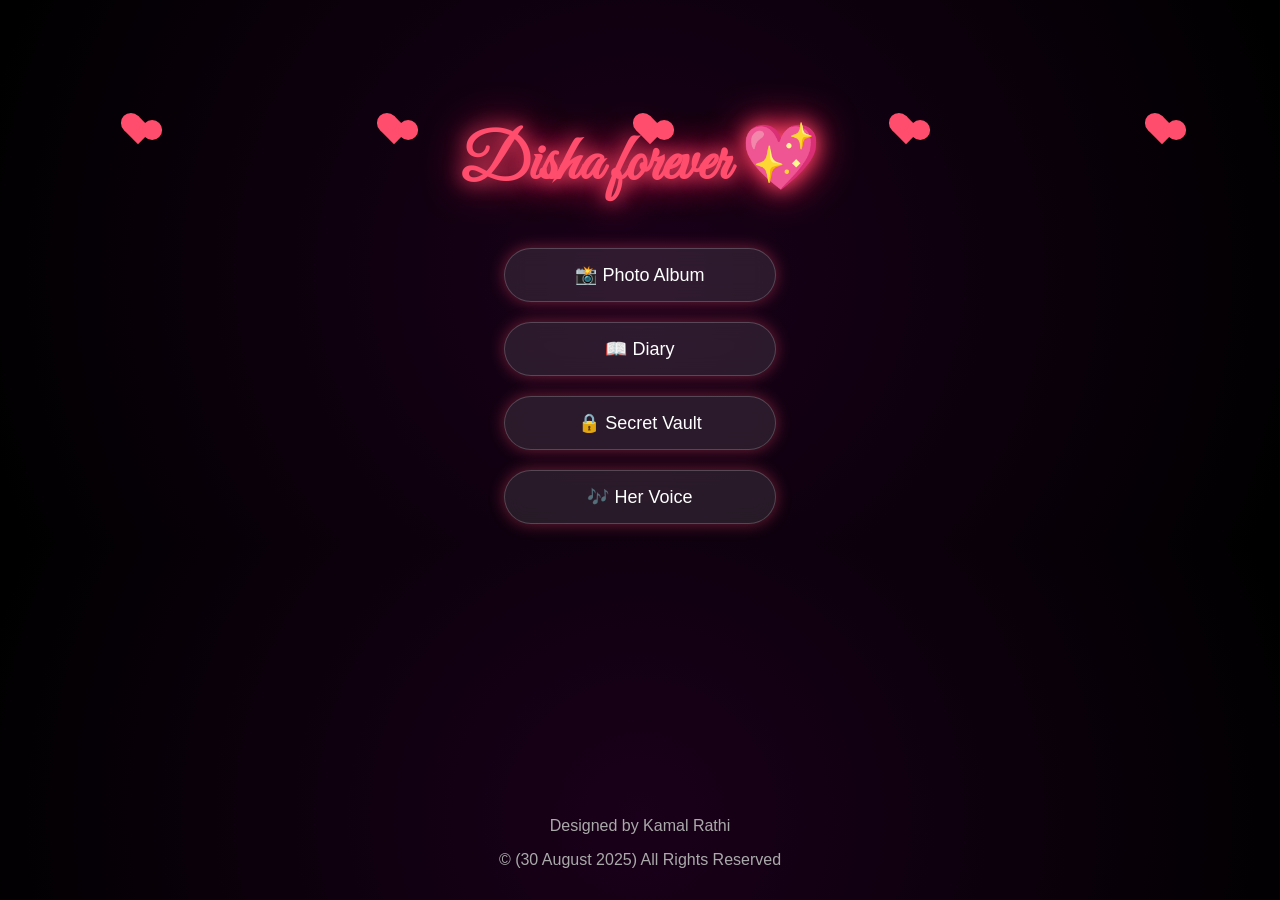
<file: index.html>
<!DOCTYPE html>
<html lang="en">
<head>
  <meta charset="UTF-8">
  <title>Disha Forever ❤️</title>
  <link rel="stylesheet" href="style.css">
</head>
<body>

  <!-- Floating Hearts -->
  <div class="hearts">
    <span></span><span></span><span></span><span></span><span></span>
  </div>

  <div class="container">
    <h1 class="glow">Disha forever 💖</h1>

    <div class="buttons">
      <a href="photos.html" class="btn">📸 Photo Album</a>
      <a href="diary.html" class="btn">📖 Diary</a>
      <a href="vault.html" class="btn">🔒 Secret Vault</a>
      <a href="voice.html" class="btn">🎶 Her Voice</a>
    </div>
  </div>

  <footer>
    <p> Designed by Kamal Rathi </p>
   <p> © (30 August 2025) All Rights Reserved </p>
  </footer>

</body>
</html>
</file>
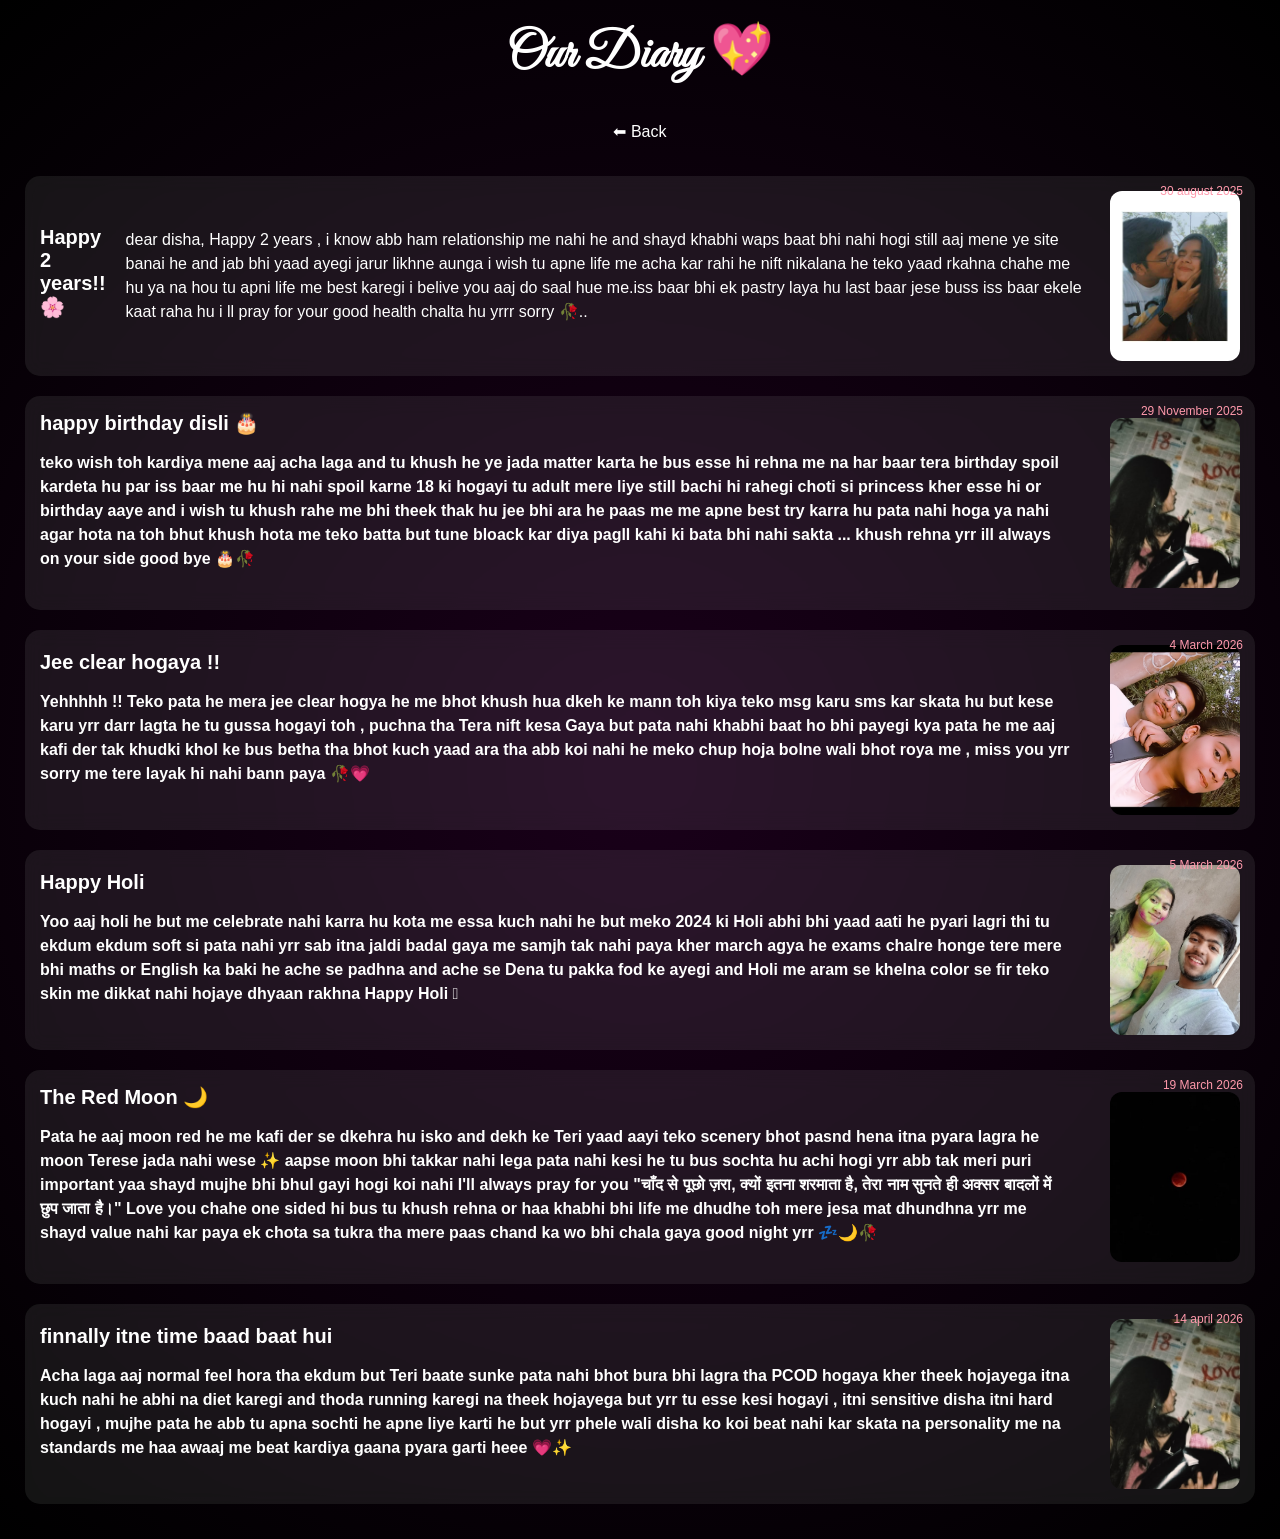
<file: diary.html>
<!DOCTYPE html>
<html lang="en">
<head>
  <meta charset="UTF-8">
  <title>Our Diary 💌</title>
  <link rel="stylesheet" href="style.css">
</head>
<body>

<h1 class="title">Our Diary 💖</h1>
<a href="index.html" class="back">⬅ Back</a>

<div class="diary">

  <div class="entry">
    <span class="date">30 august 2025</span>
    <h2>Happy 2 years!! 🌸</h2>
    <p>
      dear disha,
      Happy 2 years , i know abb ham relationship me nahi he and shayd khabhi waps baat bhi nahi hogi still aaj mene ye site banai he and jab bhi yaad ayegi jarur likhne aunga i wish tu apne life me acha kar rahi he nift nikalana he teko yaad rkahna chahe me hu ya na hou tu apni life me best karegi i belive you aaj do saal hue me.iss baar bhi ek pastry laya hu last baar jese buss iss baar ekele kaat raha hu i ll pray for your good health 
      chalta hu yrrr sorry 🥀..
    </p>
    <img src="IMG-20241212-WA0023.jpg">
  </div>

  <div class="entry">
    <span class="date">29 November 2025</span>
    <h2>happy birthday disli 🎂
      <p>
      teko wish toh kardiya mene aaj acha laga and tu khush he ye jada matter karta he bus esse hi rehna me na har baar tera birthday spoil kardeta hu par iss baar me hu hi nahi spoil karne 18 ki hogayi tu adult mere liye still bachi hi rahegi choti si princess kher esse hi or birthday aaye and i wish tu khush rahe me bhi theek thak hu jee bhi ara he paas me me apne best try karra hu pata nahi hoga ya nahi agar hota na toh bhut khush hota me teko batta but tune bloack kar diya pagll kahi ki bata bhi nahi sakta ... khush rehna yrr ill always on your side good bye 🎂🥀</h2>
   
    </p>
    <img src="Aesthetic backdrop.jpeg">
  </div>
<div class="entry">
    <span class="date">4 March 2026</span>
    <h2> Jee clear hogaya !!
      <p>
      Yehhhhh !! Teko pata he mera jee clear hogya he me bhot khush hua dkeh ke mann toh kiya teko msg karu sms kar skata hu but kese karu yrr darr lagta he tu gussa hogayi toh , puchna tha Tera nift kesa Gaya but pata nahi khabhi baat ho bhi payegi kya pata he me aaj kafi der tak khudki khol ke bus betha tha bhot kuch yaad ara tha abb koi nahi he meko chup hoja bolne wali bhot roya me , miss you yrr sorry me tere layak hi nahi bann paya 🥀💗 </h2>
   
    </p>
    <img src="BeautyPlusVideo1711095605052.png">
</div>
    <div class="entry">
    <span class="date">5 March 2026</span>
    <h2>Happy Holi
      <p>
    Yoo aaj holi he but me celebrate nahi karra hu kota me essa kuch nahi he but meko 2024 ki Holi abhi bhi yaad aati he pyari lagri thi tu ekdum ekdum soft si pata nahi yrr sab itna jaldi badal gaya me samjh tak nahi paya kher march agya he exams chalre honge tere mere bhi maths or English ka baki he ache se padhna and ache se Dena tu pakka fod ke ayegi and Holi me aram se khelna color se fir teko skin me dikkat nahi hojaye dhyaan rakhna Happy Holi 🫟</h2>
   
    </p>
    <img src="20240325_100926.jpg">
    </div>
  <div class="entry">
    <span class="date">19 March 2026</span>
    <h2>The Red Moon 🌙 
      <p>
    Pata he aaj moon red he me kafi der se dkehra hu isko and dekh ke Teri yaad aayi teko scenery bhot pasnd hena itna pyara lagra he moon Terese jada nahi wese ✨ aapse moon bhi takkar nahi lega pata nahi kesi he tu bus sochta hu achi hogi yrr abb tak meri puri important yaa shayd mujhe bhi bhul gayi hogi koi nahi I'll always pray for you "चाँद से पूछो ज़रा, क्यों इतना शरमाता है,
तेरा नाम सुनते ही अक्सर बादलों में छुप जाता है।" Love you chahe one sided hi bus tu khush rehna or haa khabhi bhi life me dhudhe toh mere jesa mat dhundhna yrr me shayd value nahi kar paya ek chota sa tukra tha mere paas chand ka wo bhi chala gaya good night yrr 💤🌙🥀</h2>
   
    </p>
    <img src="Redmoon.jpg">
  </div>
<div class="entry">
    <span class="date">14 april 2026</span>
    <h2>finnally itne time baad baat hui
      <p>
      Acha laga aaj normal feel hora tha ekdum but Teri baate sunke pata nahi bhot bura bhi lagra tha PCOD hogaya kher theek hojayega itna kuch nahi he abhi na diet karegi and thoda running karegi na theek hojayega but yrr tu esse kesi hogayi , itni sensitive disha itni hard hogayi , mujhe pata he abb tu apna sochti he apne liye karti he but yrr phele wali disha ko koi beat nahi kar skata na personality me na standards me haa awaaj me beat kardiya gaana pyara garti heee 💗✨</h2>
   
    </p>
    <img src="Aesthetic backdrop.jpeg">
</div>
</div>

</body>
</html>
</file>
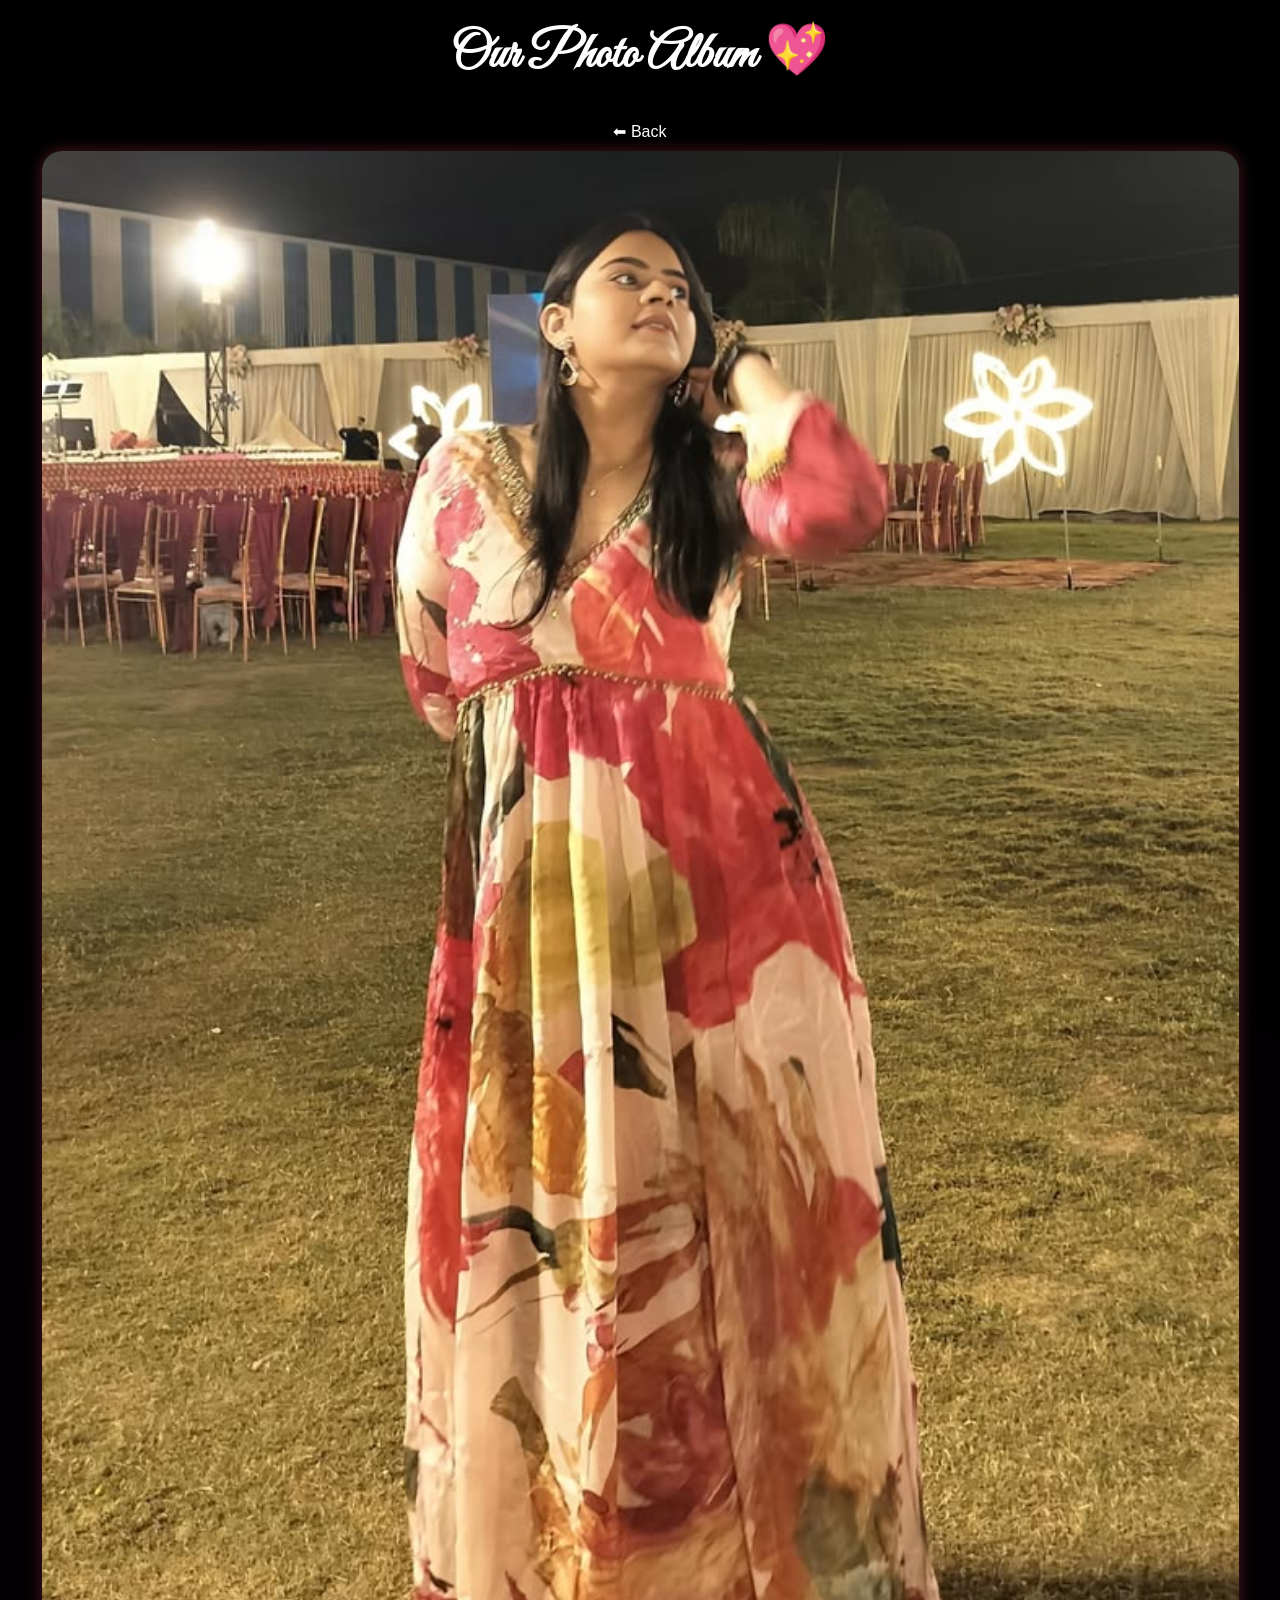
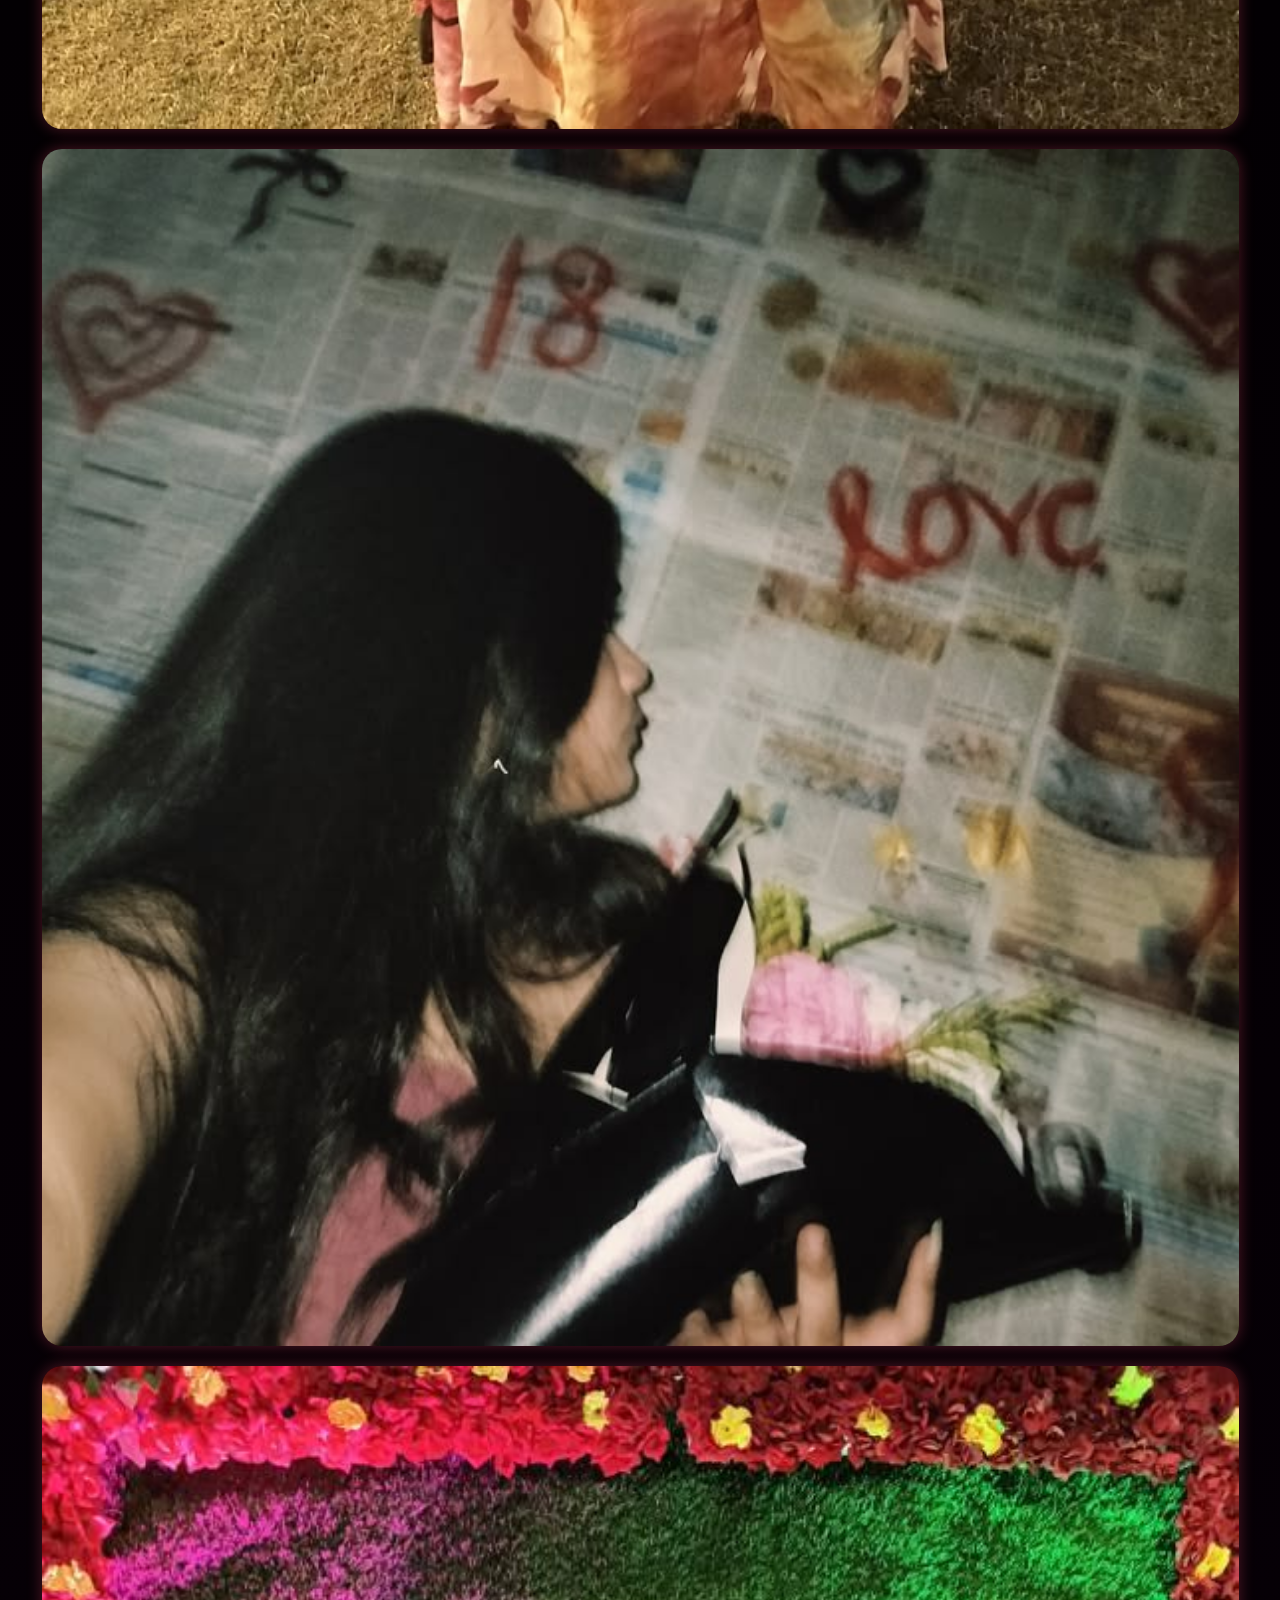
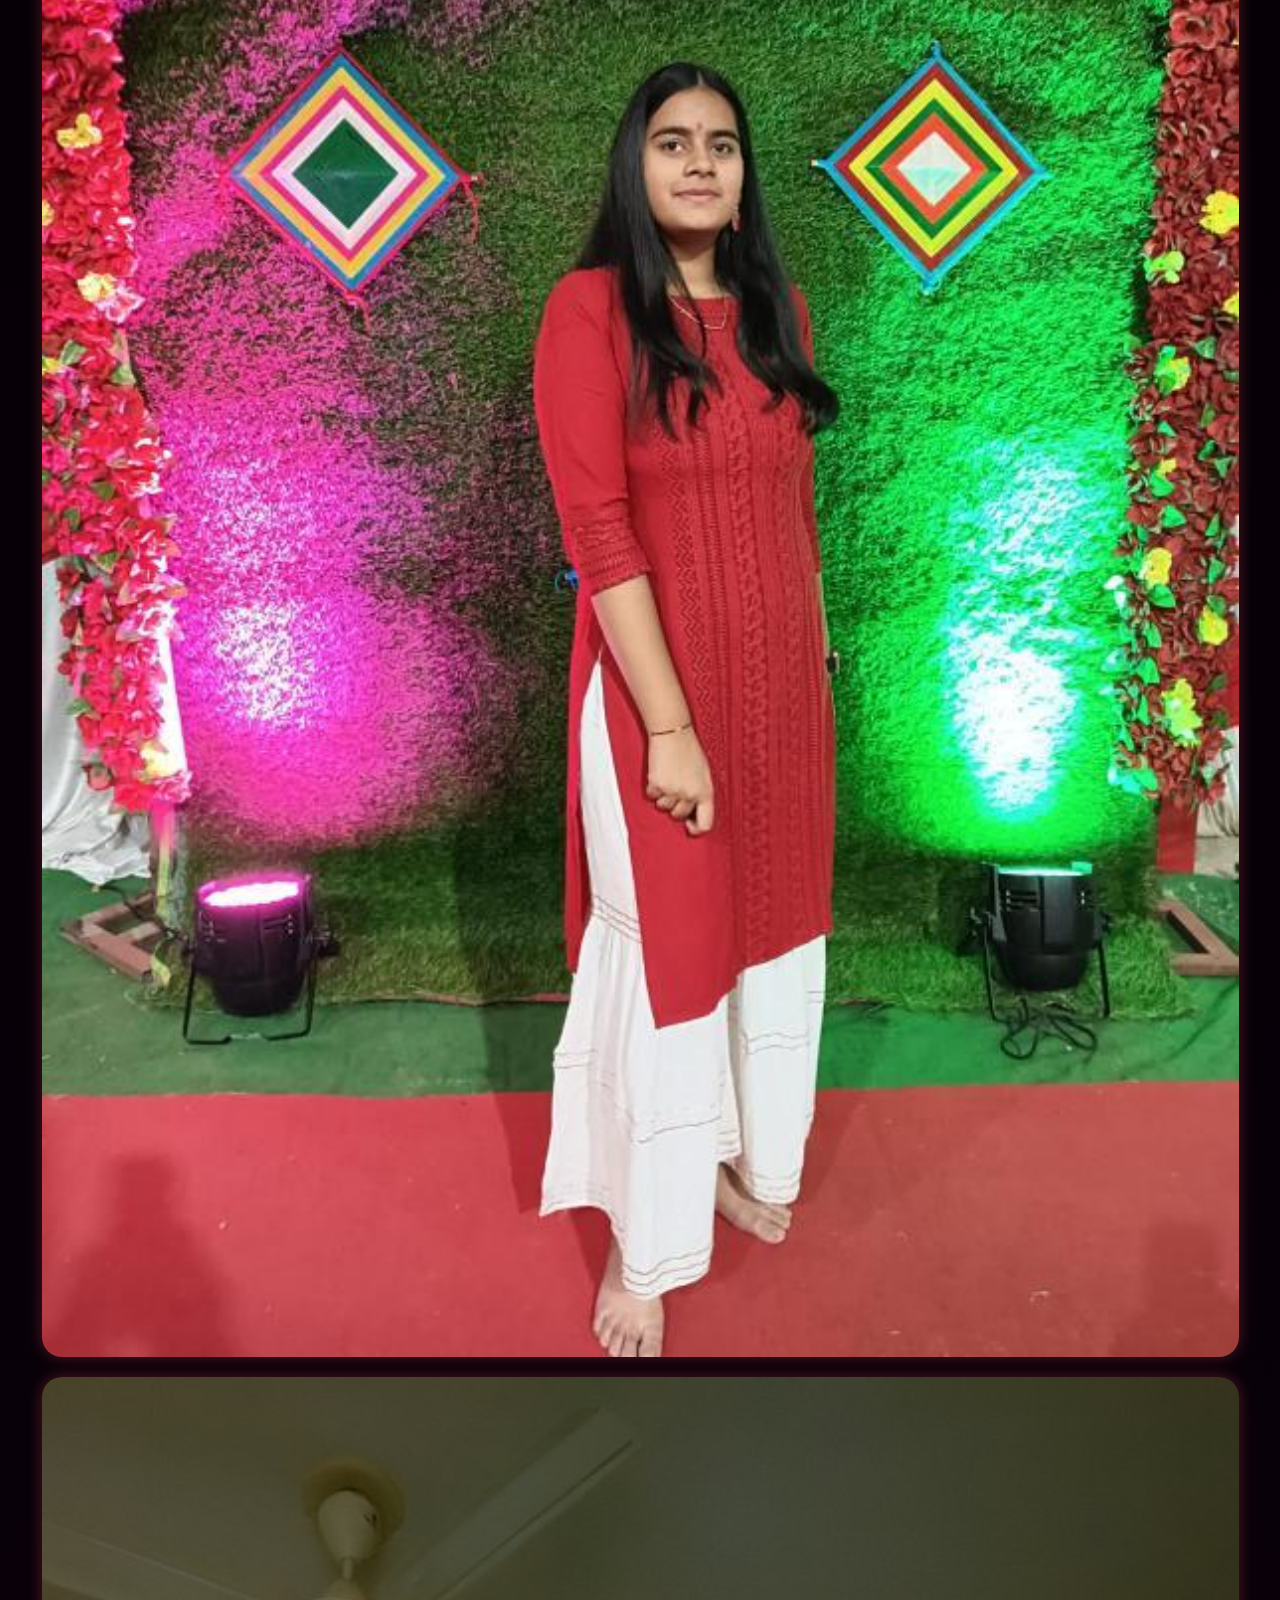
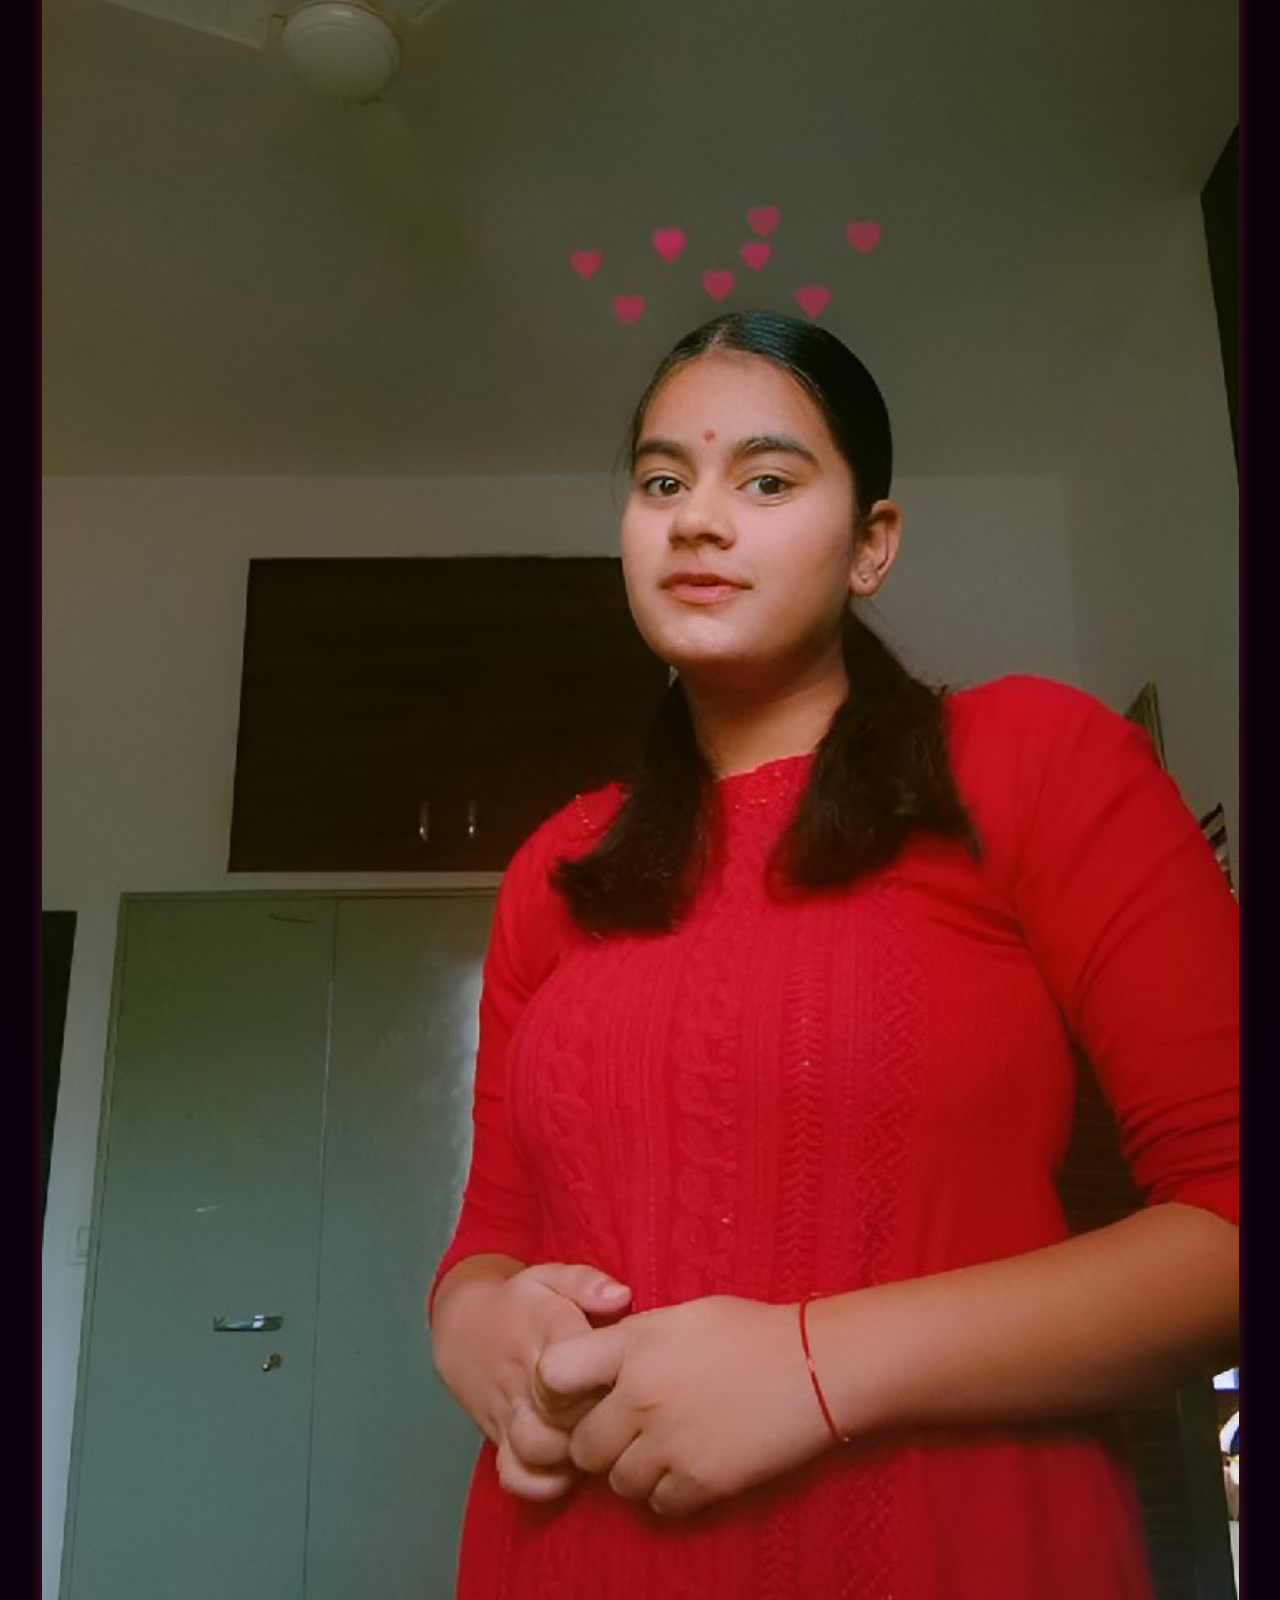
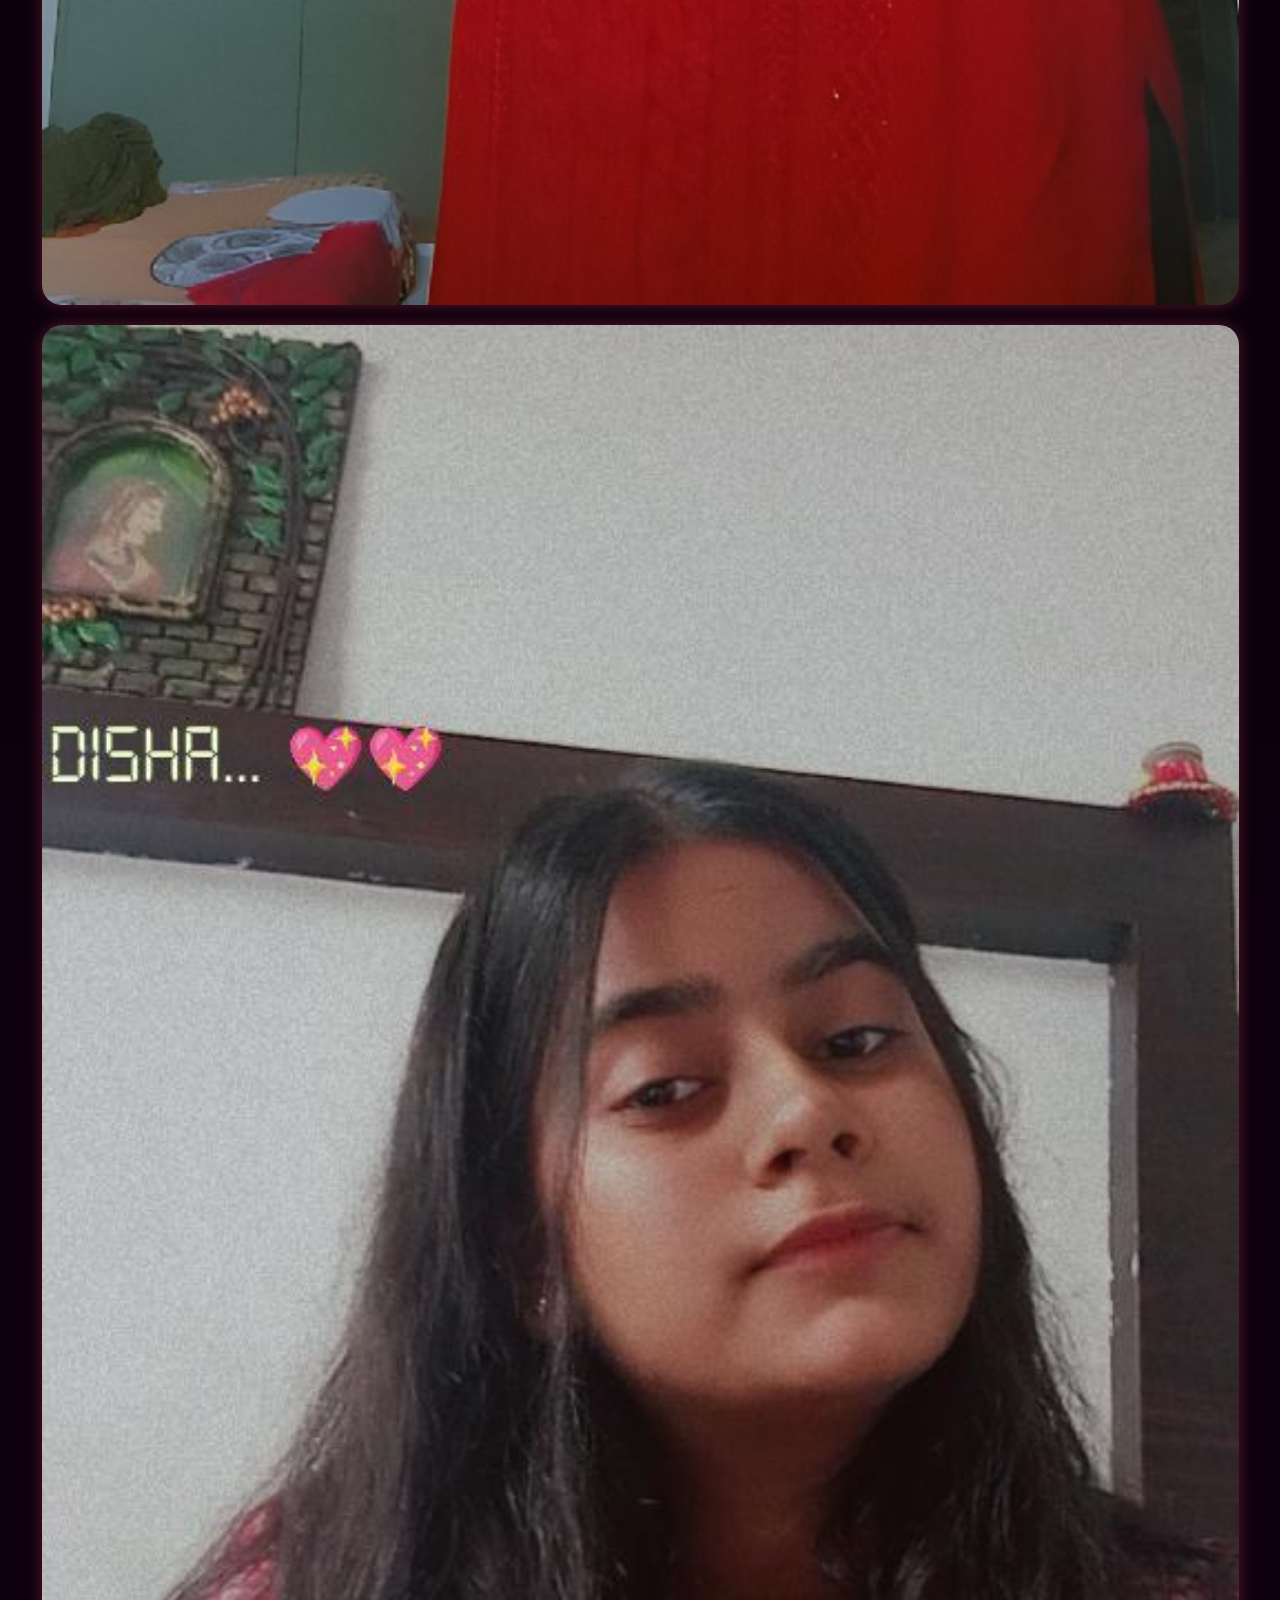
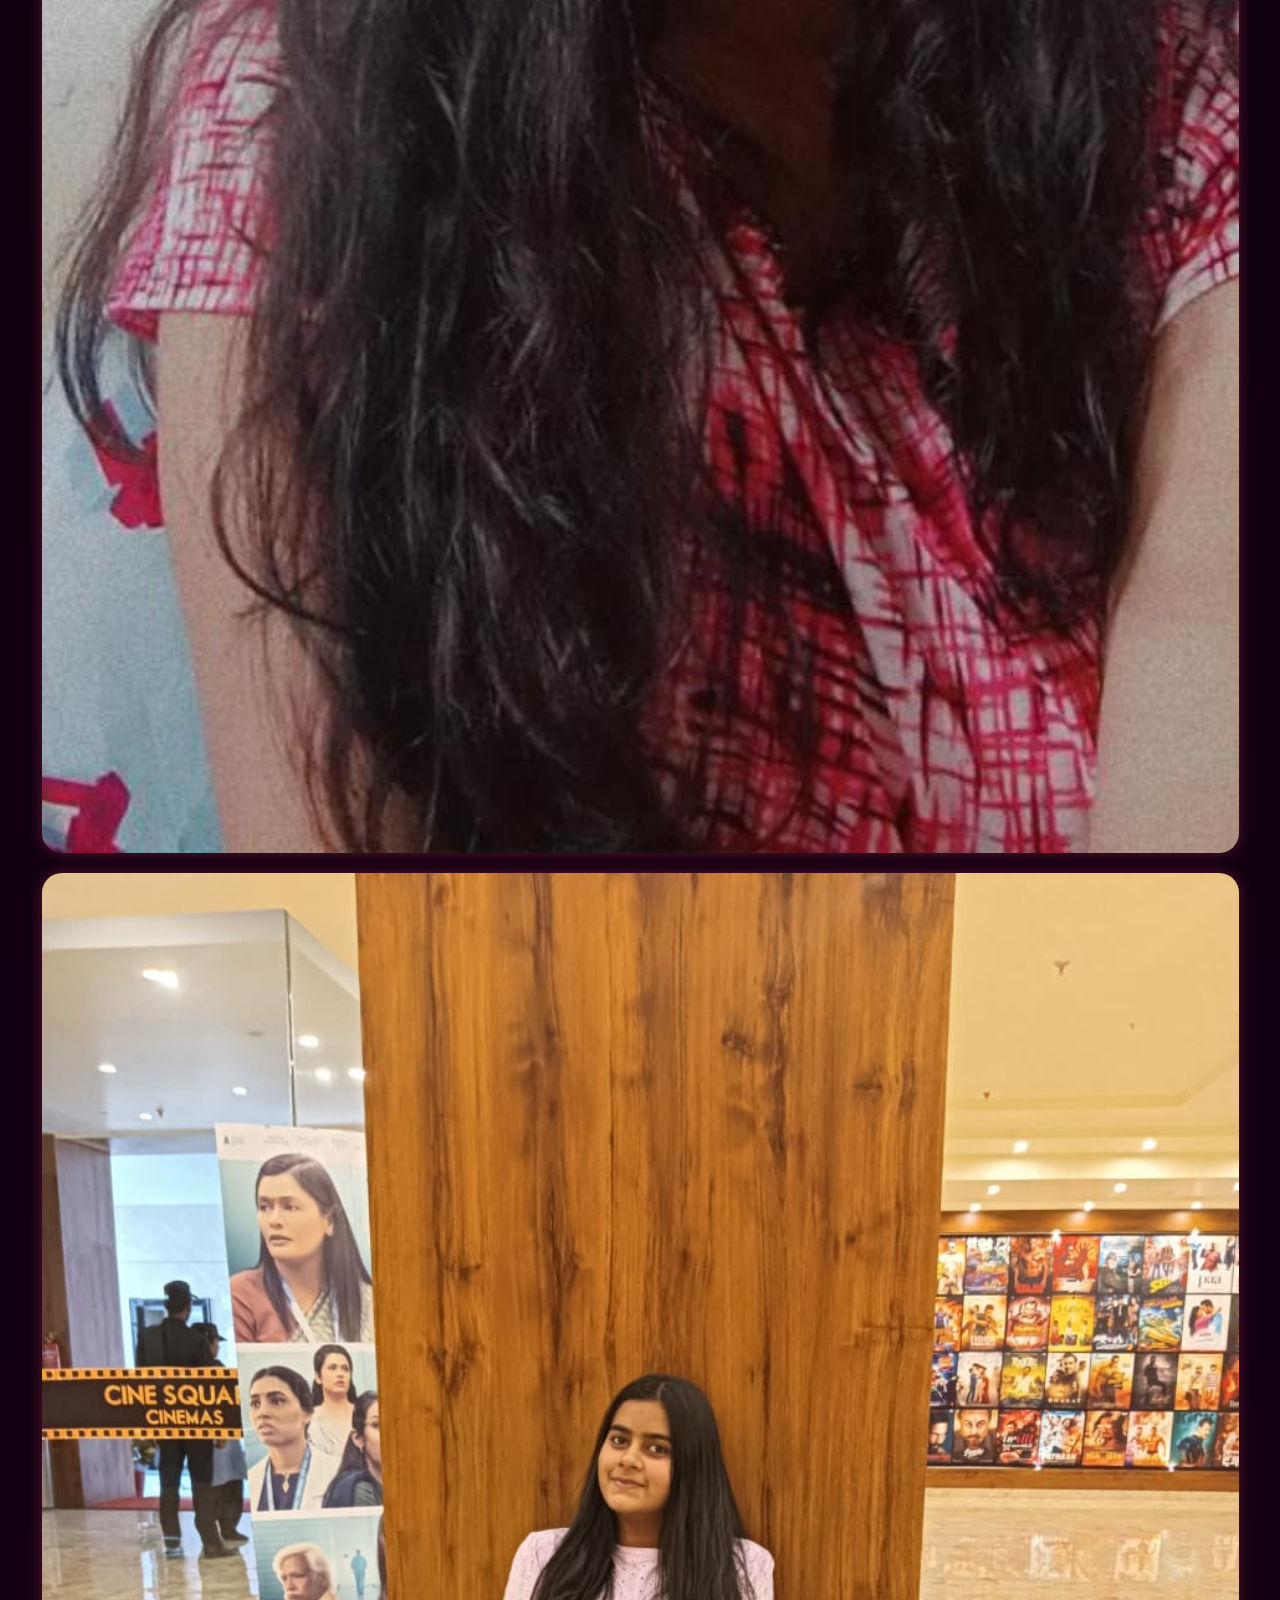
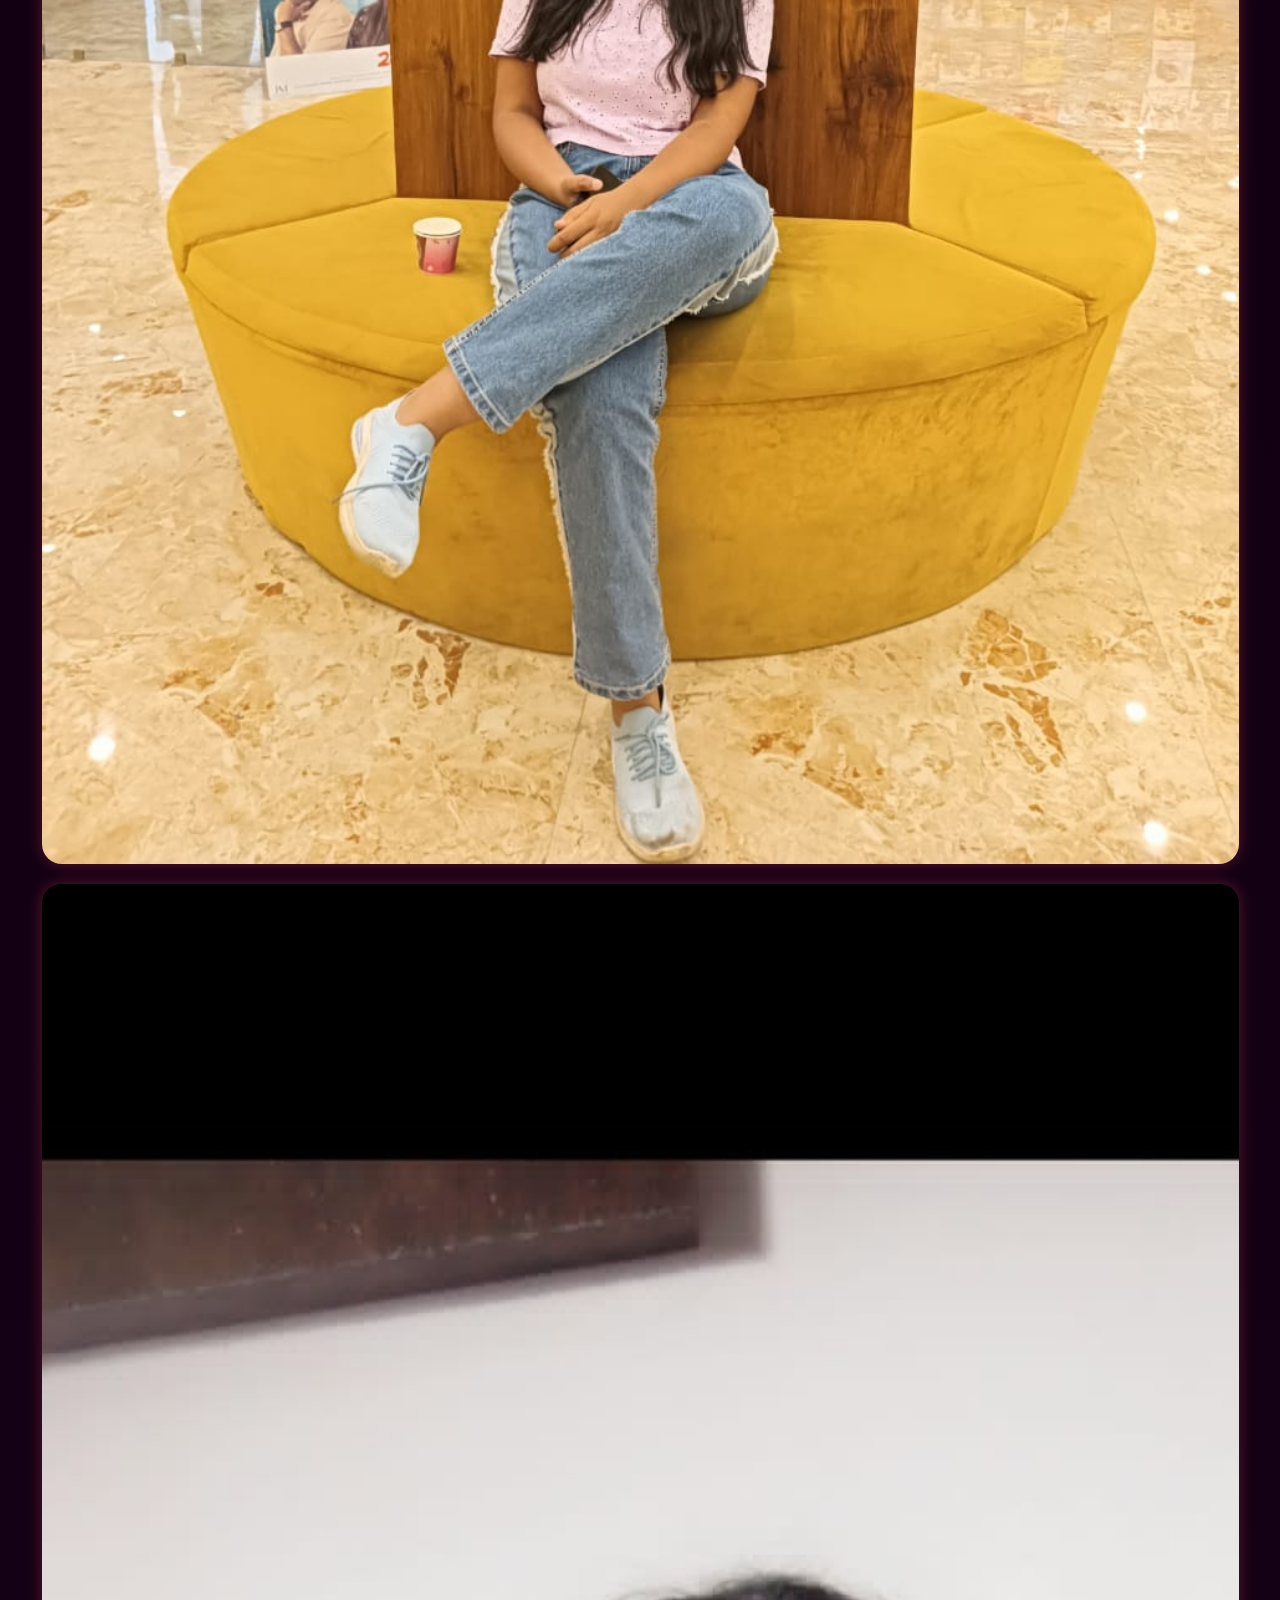
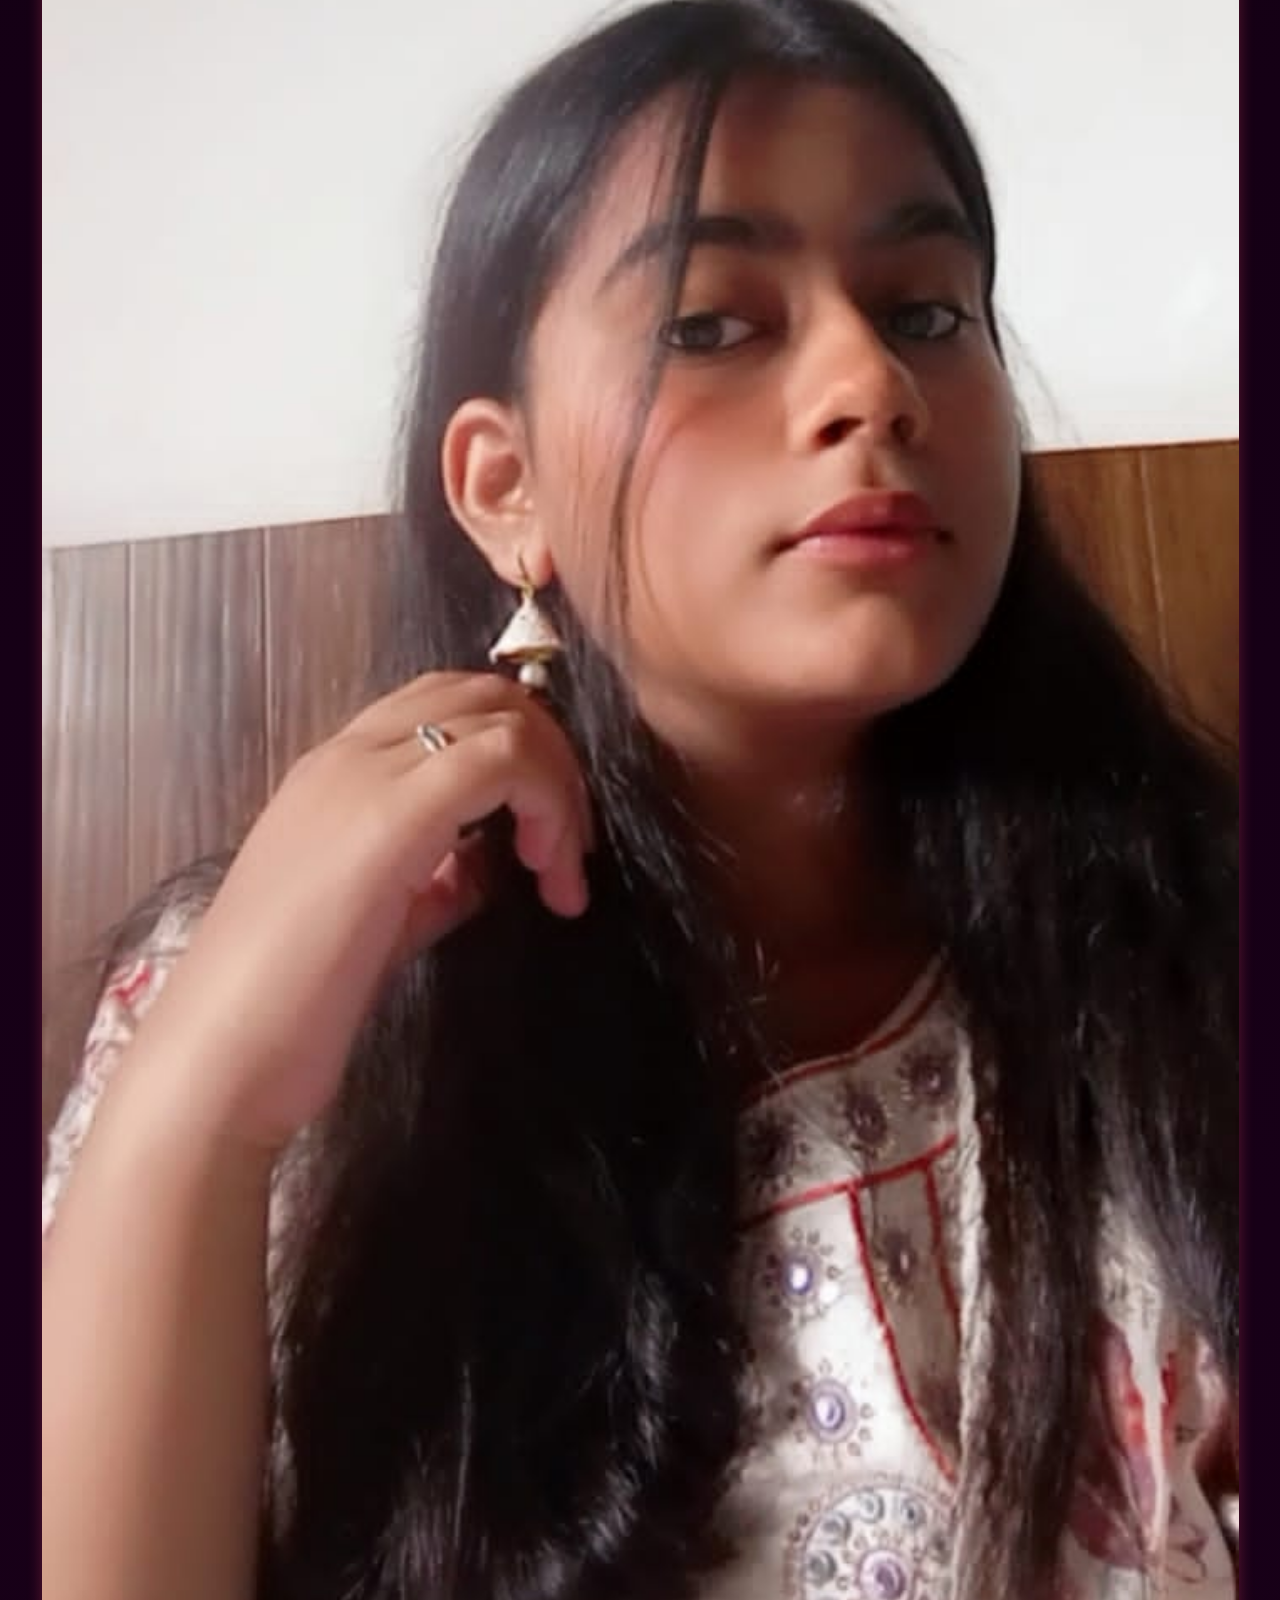
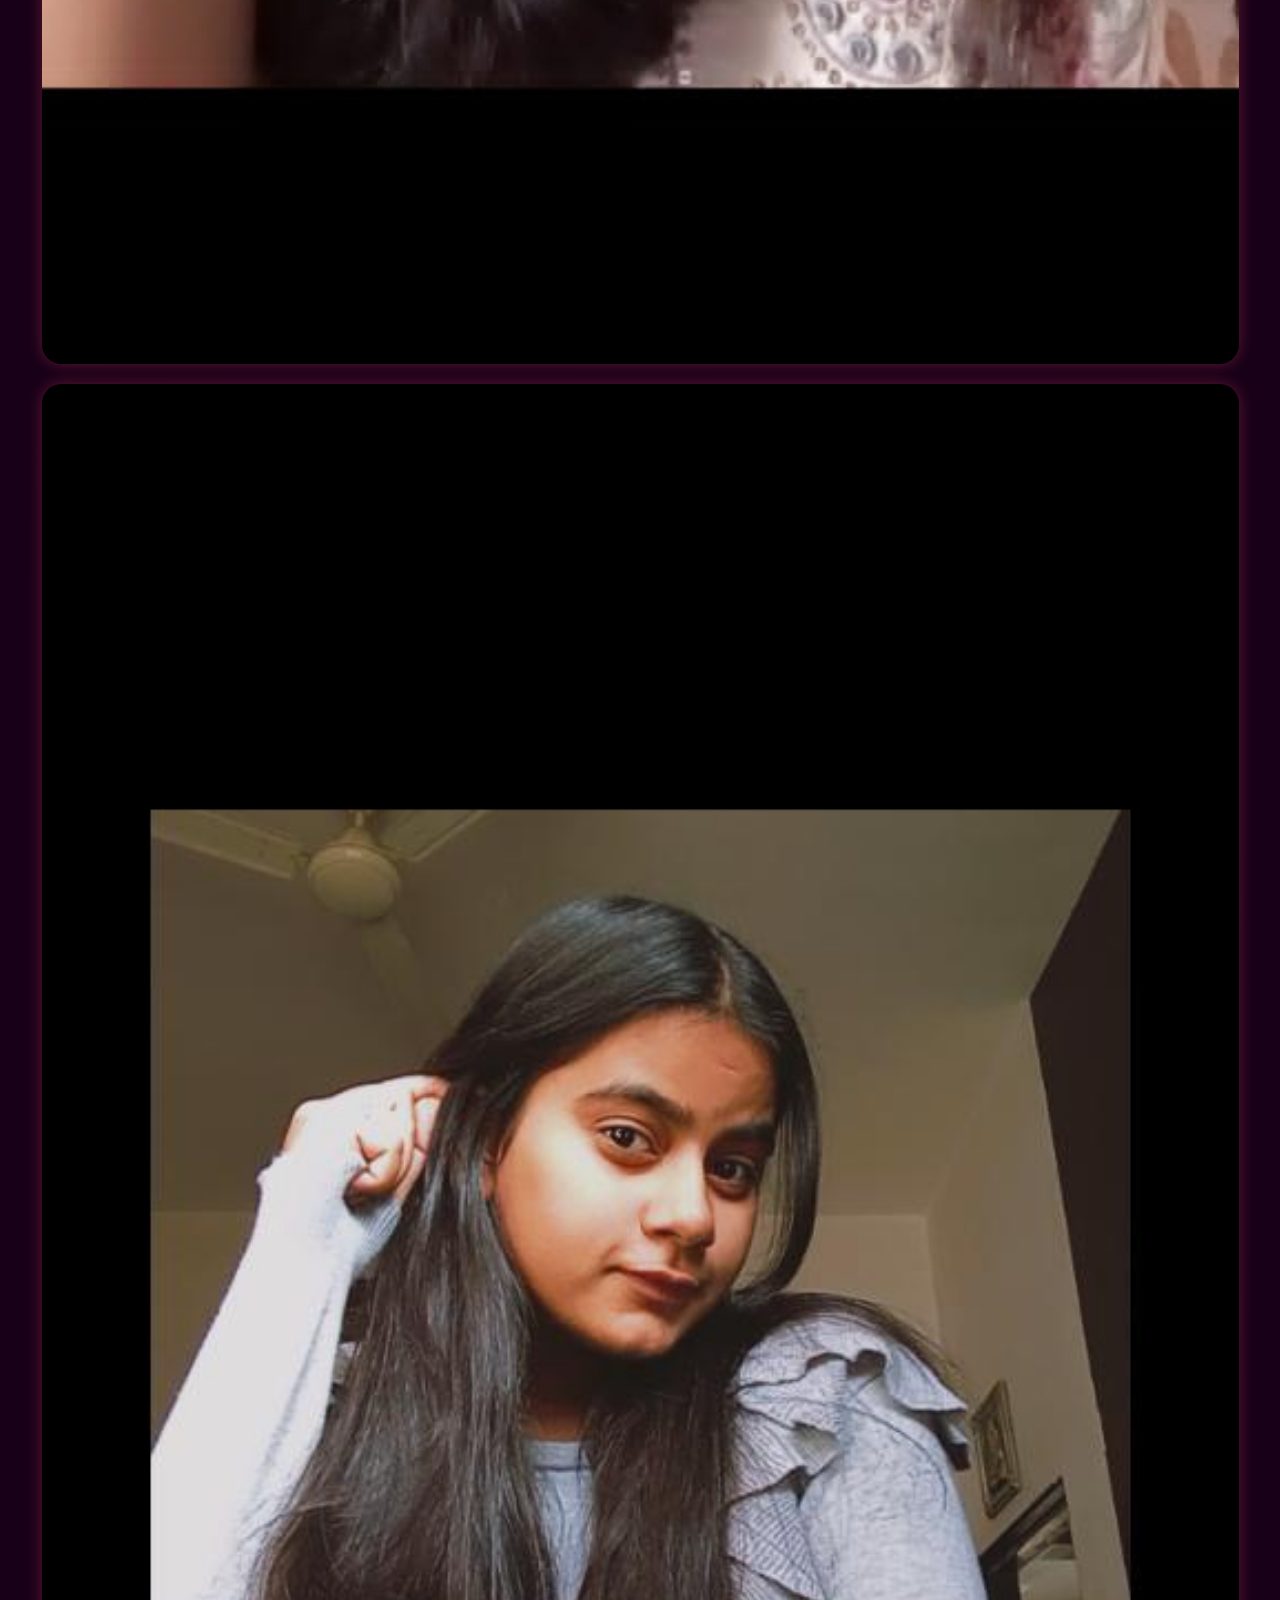
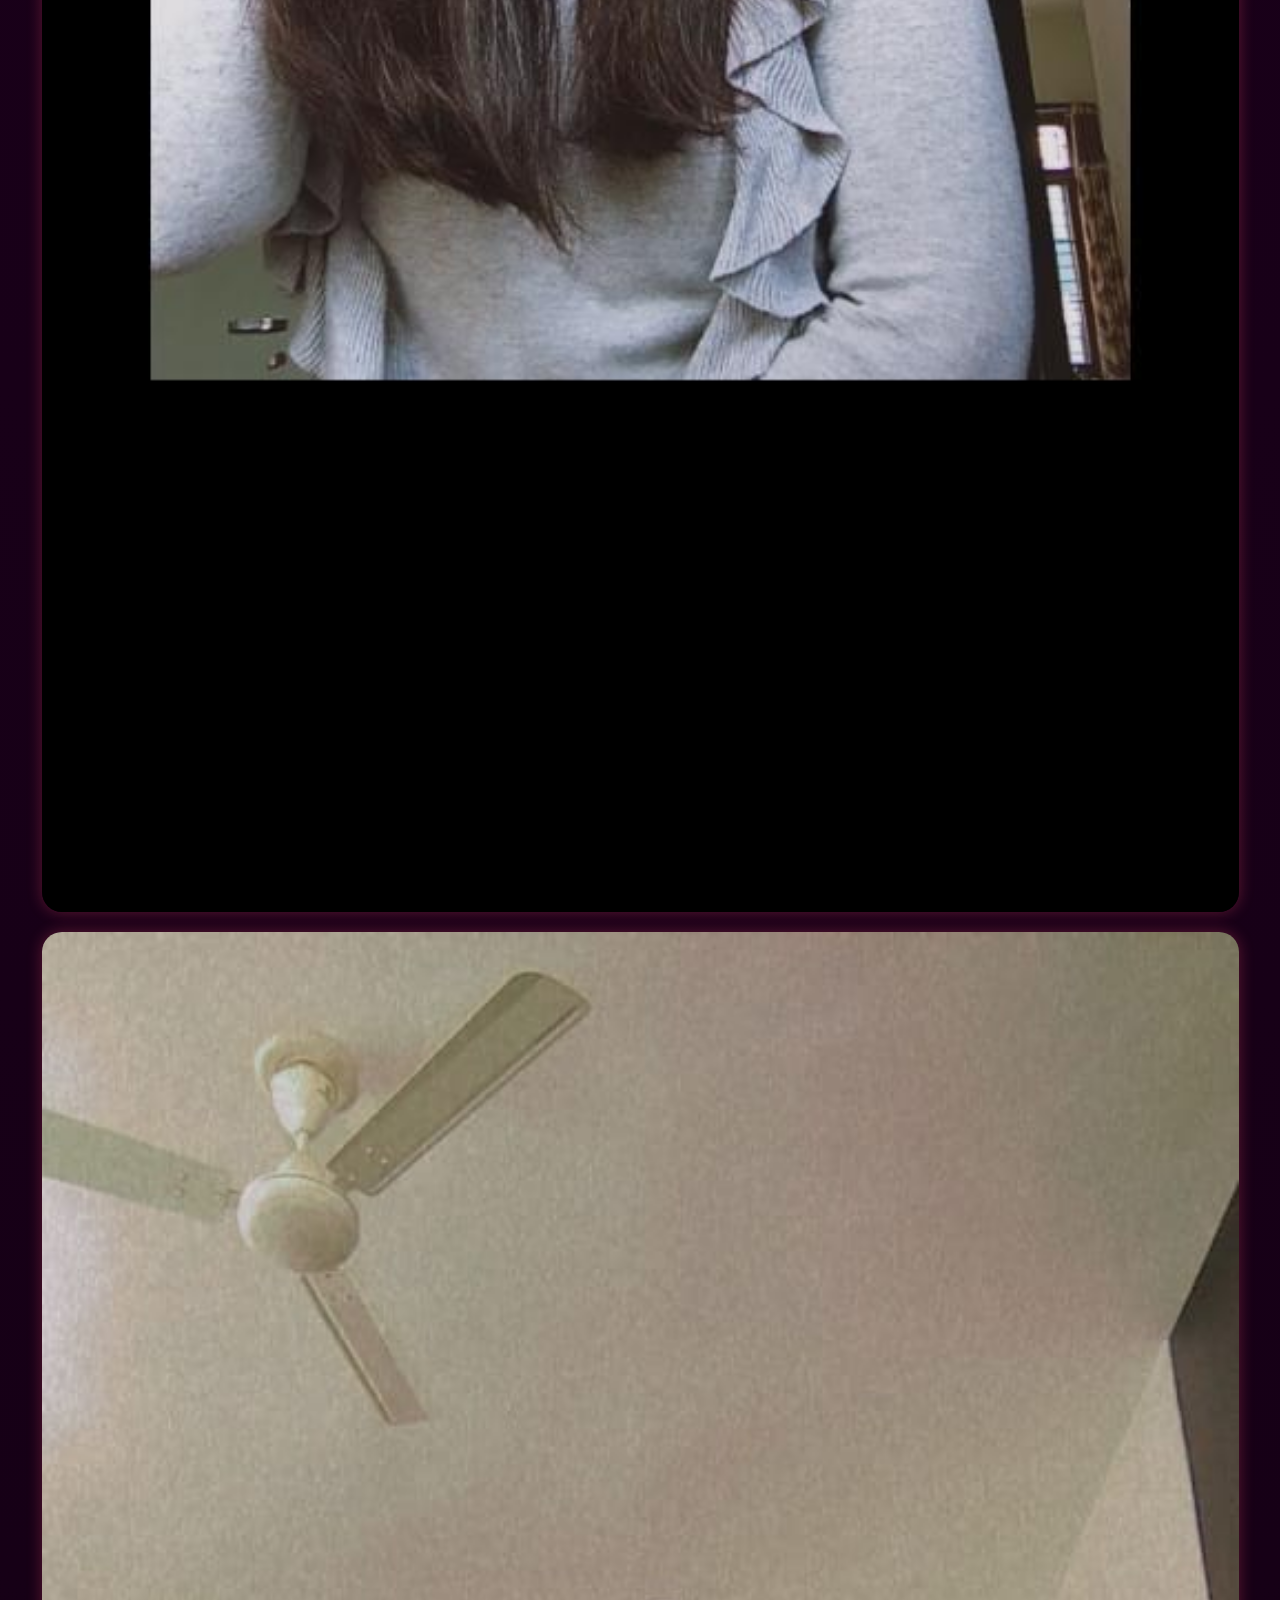
<file: photos.html>
<!DOCTYPE html>
<html lang="en">
<head>
  <meta charset="UTF-8">
  <title>Photo Album 📸</title>
  <link rel="stylesheet" href="style.css">
</head>
<body>

<h1 class="title">Our Photo Album 💖</h1>
<a href="index.html" class="back">⬅ Back</a>

<div class="gallery">

<img src="floral dress.jpeg">
<img src="Aesthetic backdrop.jpeg">
<img src="IMG_20231112_202805_667.jpg">
<img src="IMG_20231115_124957_118.jpg">
<img src="IMG_20231115_133657_889.jpg">
<img src="IMG-20231113-WA0049.jpg">
<img src="IMG-20231113-WA0036.jpg">
<img src="IMG_20231125_095720_548.jpg">
<img src="IMG-20231127-WA0010.jpg">
<img src="IMG_20231128_145902_374.jpg">
<img src="IMG_20231216_142201_973.jpg">
<img src="IMG-20240916-WA0019 (1).jpg">
<img src="IMG-20250302-WA0011.jpg">
<img src="IMG-20250321-WA0002.jpg">
<img src="IMG-20250321-WA0012.jpg">

</div>

</body>
</html>
</file>
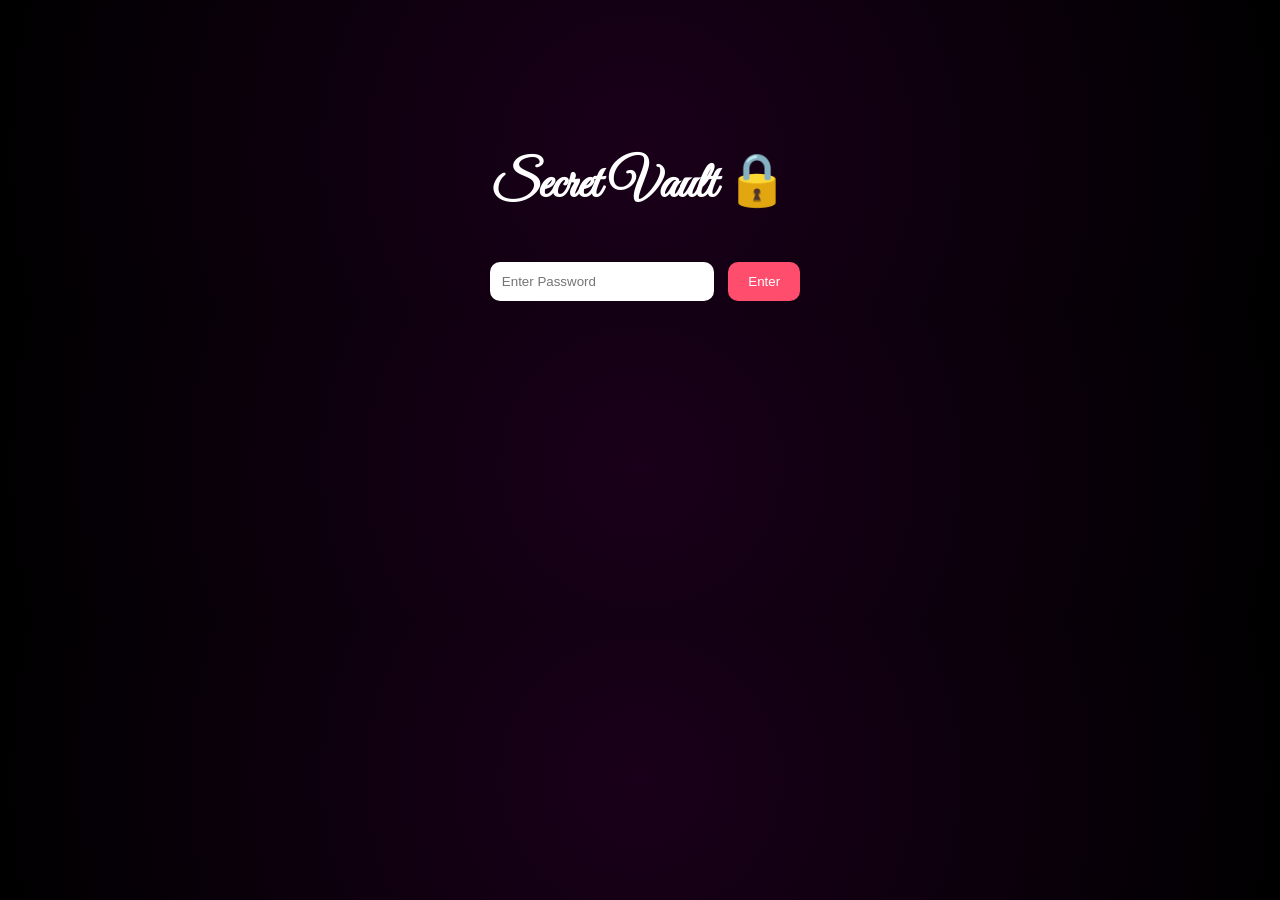
<file: vault.html>
<!DOCTYPE html>
<html lang="en">
<head>
  <meta charset="UTF-8">
  <title>Secret Vault 🔒</title>
  <link rel="stylesheet" href="style.css">
</head>
<body>

<!-- PASSWORD SCREEN -->
<div id="login" class="vault-login">
  <h1 class="title">Secret Vault 🔒</h1>
  <input type="password" id="password" placeholder="Enter Password">
  <button onclick="checkPassword()">Enter</button>
</div>

<!-- VAULT CONTENT -->
<div id="vaultContent" style="display:none;">

  <h1 class="title">Our Secret Vault 💖</h1>
  <a href="index.html" class="back">⬅ Back</a>

  <div class="vault">

    <div class="vault-item">
      <img src="IMG_20231112_202805_667.jpg">
      <div class="vault-text">
        <h2>Miss you 🌸</h2>
        <p>hmm , toh aaj he 5th September mujhe nahi pata tujhe yaad he ya nahi kher mene site me naya button dala he vault ka kyuki dairy me sab kuch nahi likh skata hu , mujhe pata he me perfect nahi hu shayd tere liye tere layak kahbhi nahi bann paunga or shayd abb bann bhi jau toh koi faida nahi he gym start kiya he kamse kam kuch memories ke sath hi theek banne ki koshish karta hu , aaj kal acha nahi lagta yrr koi hehi nahi baat karne classes abb nahi jana padta coarse khatm hogya he pure din room me rheta hu social media bhi band kardiya abb ghutan hoti he , kal pata he bhot roya me fir soo gaya , kuch nahi he mere paas kuch deserve nahi karta me , padhai karra hu abb jee clear karunga teko promise diya tha mene tu bhi padhai pe dhyaan dena yrr and me hamesha pray karunga tu khush rahe bhot rok tok karta tha me terepe justify nahi kar skata me but mujhe oata he ye duniya kya dkehti he or kya sochti he par shayd me smajha nahi paya , but tu ek free bird he khabhi kisi pe dependent mat rehna hamesha wo karna jo tujhe sahi lagge chahe against me koi bhi ho , khabhi help chaiye toh baat kar lena i menifest tu bhot acha karegi life me , miss you my chilgosi 🐥...</p>
      </div>
    </div>

    <div class="vault-item">
      <img src="20240130_180615.jpg">
      <div class="vault-text">
        <h2>Ek baar ruk jati yrr ✨</h2>
        <p>ajj date he 25 September teri mummy ne daughters day pe teri photo lagai he , dekha mene abhi sundar lagri he pata he mera 3.5 kg weight kam hua iss mahine wo alg baat he pura shareer tut gaya , me abhi raat ko bhar gaya tha paas wale garden me betha bhot der bus sochra tha , me itna bura hu yrr mene sari chats waps dekhi mene socha ki shayd me teko wo karne deta jo bhi teko karna he toh shayd essa nahi hota khudko justify bhi nahi karunga aaj shayd me overprotective raha hu but yrr essa hi tha jo bhi tha tera tha ek baar bolti toh me sunta but shayd galti teri nahi he tune toh kafi baar smajhyana bhi tha me nasamjh nahi smajha , jate hue kafi bola meme pata he me galat tha pata nahi me kese essa hogaya pyaar me ye physicalness kyu agyi kyu me teir comfort zone se cage ban gaya pata nahi yrr , koi baat nahi past kuch na kuch sikhata he , sikha gaya mujhe bhi but le gaya bhot kuch mjhse 🥀...</p>
      </div>
    </div>
    </div>

    <div class="vault-item">
      <img src="Schoollll.jpg">
      <div class="vault-text">
        <h2>Shyad ye baat puri hoti 🥀</h2>
        <p> aaj date he 17october essa kuch khas nahi karra hu , ajj pheli baar kota wali school gaya tha kuch tha nahi jada karne thoda padha fir khidki se bhar dkehne lag gaya kuch alg dikha mujhe aaj ek 10th class ka ladka uski bandi ko mana raha tha shayd lunch ka time tha ground me uske peeche ghum ghun kar manaya bande ne uske dost bhi the shayd dkehre the pata nahi kya baat hui na yeh pata meko ki uske dosto ne kya bola but ladke ke efforts dikh rahe the 2nd floor se bhi and ladki maan bhi gayi me or mayank niche canteen me gaye school ke waha dono beth ke sath me kha rahe the mene bataya mayank bhai ko bhi bhai ko shayd farak nahi pada but mujhe shayd pada bhot kuch yaad aya jate hue van tak chodne se , bina namak wale sandwich tak sab yaad agya pata nahi i wonder uss din shayd beth ke baat karte the kya outcome badal jata pata nahi yrr , kya me manne ka try karta or tu maan jati ?? kya jo itne waade kiye the wo sab nahi tutte sach batau toh mujhe nahi pata , but shayd relationship itne bure hote nahi he jitna ham bana lete he jab tak pyaar he tab tak kuch galat nahi ho skata but jab baat physical pe ajye ?? khabhi kabar teesre ji jarurat nahi hoti shayd mere jese log hi kuch unexpected kar dete he ✨🥀</p>
      </div>
    </div>
  <div class="vault-item">
      <img src="Kido.jpg">
      <div class="vault-text">
        <h2>Mil jaye toh miti , Chin jaye toh sona 🌙</h2>
        <p> aaj date he 26 November Haa mera birthday he meko laga tha tera msg ayega mene pura din wait kiya phone kafi baar baja but msg tera nahi tha , esaa bhi kya ladna tha jo birthday bhi special nahi raha manta hu ham ex he but iska matalb ye nahi he ki kuch nahi lagte ek time pe sab janne wale aaj paraye hogaye he , din theek tha mera celebrate nahi kiya birthday iss baar dosto ne pucha bhi chalne but iss baar shayd mann nahi tha pure din padhne me ya calls me nikal gaya , koi baat nahi tera wish nahi aya bura nahi manunga me situation akward hojati shayd isliye nahi kiya hoga ... but tention na liya meko yaad he 29 ko tera birthday he me koi toh jugaad nikal lunga 12bahje wish karne ka meko pata he baki jagh toh blocked hu me but kamal bhi technical expert he , wese birthday mera agar koi wish milti he yoh i wish tu jesi bhi ho khush rahe good night ✨</p>
      </div>
  </div>
  <div class="vault-item">
      <img src="IMG_20240401_153906_554.jpg">
      <div class="vault-text">
        <h2>Chup hoja!! 🥀</h2>
        <p>aaj date he 18 December mene insta khola aaj kafi time and koi koi msg nahi he uspe WhatsApp pr bhi last msg 2-3 hafte phrle bhai ka he koi he hi nahi baat karne sabko dikha raha hu me theek hu , but shyad nahi hu aaj bhi rone me darr lagta he , mann nahi lgata yaha , hath kapte he mere padhte time kisse batau yrr or koi kyu sunega meri , dard hota he bhot but kuch kar nahi skata ghar pe baat karte time roo nahi skata pata nahi kya karunga me 🥀 aab bus teri ek line yaad aati he chup hoja kamal bhaag jaa in sab se </p>
      </div>
  </div>
  <div class="vault-item">
      <img src="9171035478d98c83600ab7dc581406bb.jpg">
      <div class="vault-text">
        <h2>Last note!! (the little princess)🥀</h2>
        <p> aaj date he 24 April or bus abb me iss site pe or nahi likhunga , me WhatsApp pe msg karta hu wo avoid hojate he insta pe reel bhejta hu wo bhi avoid hojati he mujhe pata he ye teri life he and mujhe sirf bura lgata he uske alwa me kuch kar bhi nahi skata i know yr ajreb sa sound karte he but mujhe har second hurt hota he pata nahi tu kese karleti he me msg notification dekhte hi chat me ajata hu mujhe pata he teko abb koi farak nahi padta mr jinta hu yaa chahe mar bhi jau meri advice tere liye matter nahi karti tu insta WhatsApp game hat jagah active hoke bhi mere msg avoid karleti he or me phone band rakhe hue bhi tere har msg aate hi ajata hu shayd tu shai he shayd me galat hu but essa hi hu tu jeeti yrr me haara tu sundar me nakara tu uchi me chota tu problem avoid karti he or shayd me problem hu , me khabhi nahi chata tujhe bura lage isliye or disturb nahi karunga tu uss din bhi mere liye ek choti choti si cutte little princess thi or aaj bhi he koi baat nahi abb tujhe meri koi jarurat nahi he kyuki shayd essa kuch nahi he mere paas jo me de saku teko , jesa bhi tha shayd thoda bura shayd thoda theek pyara esaa hi tha mera chess me bolne ke liye king marne pe game end hota he but sach ye he ki king tab tak hi jeeta he jab tak rani usse bacha ke rakhe , and i already lost it , parso tera interview round he mujhe pata he tu bhot karraegi meri best wishes he tere sath and me hamesha teir side hu chahe duniya sahi tu galat mede liye tu sahi apna dhyaan rkahna ✨ or haa abb nahi sunni padegi free ka gyaan kyuki aab kuch nahi he mere paas chata toh bhot hu me ki ti rok le par me ruk bhi juanga but mujhe pata he jis raste tu nikli he woh beech me aajyega or tu nahi rokegi shayd ek baar dil bol bhi de rokne par dimag nahi bolega kyuki haa shayd me nahi hu tere liye best , but haa me jarur chata hu tujhe dab best mile , khush rehna chilgosi mujhe yakkeen he tu karlegi  </p>
      </div>
  </div>

  </div>

</div>

<script>
function checkPassword() {
  const pass = document.getElementById("password").value;

  if(pass === "2911") {
    document.getElementById("login").style.display = "none";
    document.getElementById("vaultContent").style.display = "block";
  } else {
    alert("Wrong Password 💔");
  }
}
</script>

</body>
</html>
</file>
<file: style.css>
@import url('https://fonts.googleapis.com/css2?family=Great+Vibes&display=swap');

body {
  margin: 0;
  font-family: Arial, sans-serif;
  background: radial-gradient(circle, #1a001a, #000);
  color: white;
  text-align: center;
  overflow-x: hidden;
}

/* ================= TITLE ================= */
.glow {
  font-family: 'Great Vibes', cursive;
  font-size: 4em;
  color: #ff4d6d;
  text-shadow: 0 0 20px #ff4d6d, 0 0 40px #ff1a4d;
  animation: glowPulse 2s infinite alternate;
}

.title {
  font-family: 'Great Vibes', cursive;
  font-size: 3.2em;
  margin-top: 20px;
}

@keyframes glowPulse {
  from { text-shadow: 0 0 10px #ff4d6d; }
  to { text-shadow: 0 0 40px #ff1a4d; }
}

/* ================= CONTAINER ================= */
.container {
  margin-top: 120px;
}

/* ================= BUTTONS ================= */
.buttons {
  margin-top: 40px;
}

.btn {
  display: block;
  width: 240px;
  margin: 20px auto;
  padding: 15px;
  text-decoration: none;
  color: white;
  font-size: 18px;
  border-radius: 30px;

  background: rgba(255, 255, 255, 0.1);
  backdrop-filter: blur(10px);

  border: 1px solid rgba(255,255,255,0.2);
  box-shadow: 0 0 15px rgba(255, 77, 109, 0.4);

  transition: all 0.4s ease;
  animation: floatBtn 3s ease-in-out infinite;
}

.btn:hover {
  transform: translateY(-5px) scale(1.05);
  box-shadow: 0 0 25px #ff4d6d, 0 0 50px #ff4d6d;
  background: rgba(255, 77, 109, 0.2);
}

@keyframes floatBtn {
  0%, 100% { transform: translateY(0); }
  50% { transform: translateY(-5px); }
}

/* ================= HEARTS ================= */
.hearts span {
  position: absolute;
  width: 20px;
  height: 20px;
  background: #ff4d6d;
  transform: rotate(45deg);
  animation: float 10s linear infinite;
}

.hearts span::before,
.hearts span::after {
  content: "";
  position: absolute;
  width: 20px;
  height: 20px;
  background: #ff4d6d;
  border-radius: 50%;
}

.hearts span::before { top: -10px; }
.hearts span::after { left: -10px; }

.hearts span:nth-child(1){ left:10%; animation-duration:8s;}
.hearts span:nth-child(2){ left:30%; animation-duration:12s;}
.hearts span:nth-child(3){ left:50%; animation-duration:10s;}
.hearts span:nth-child(4){ left:70%; animation-duration:14s;}
.hearts span:nth-child(5){ left:90%; animation-duration:9s;}

@keyframes float {
  0% { bottom: -50px; opacity: 0; }
  50% { opacity: 1; }
  100% { bottom: 100vh; opacity: 0; }
}

/* ================= FOOTER ================= */
footer {
  position: fixed;
  bottom: 15px;
  width: 100%;
  color: #aaa;
}

/* ================= BACK BUTTON ================= */
.back {
  color: white;
  text-decoration: none;
}

/* ================= PHOTO ALBUM ================= */
.gallery {
  display: flex;
  flex-direction: column;
  gap: 20px;
  padding: 10px;
}

.gallery img {
  width: 100%;
  max-width: 95%;
  margin: 0 auto;

  border-radius: 20px;
  transition: 0.4s;
  box-shadow: 0 0 15px rgba(255, 77, 109, 0.3);
}

.gallery img:hover {
  transform: scale(1.03);
  box-shadow: 0 0 25px #ff4d6d;
}

/* ================= DIARY ================= */
.diary {
  padding: 15px;
}

/* Card layout */
.entry {
  display: flex;
  align-items: center;
  gap: 20px;

  position: relative;
  background: rgba(255,255,255,0.08);
  margin: 20px 10px;
  padding: 15px;
  border-radius: 15px;

  text-align: left;
  backdrop-filter: blur(10px);
}

/* Image left */
.entry img {
  width: 130px;
  height: 170px;
  object-fit: cover;
  border-radius: 12px;
  flex-shrink: 0;
}

/* Text section */
.entry .text {
  flex: 1;
}

/* Title */
.entry h2 {
  margin: 0 0 8px 0;
  font-size: 20px;
}

/* Paragraph */
.entry p {
  font-size: 16px;
  line-height: 1.5;
}

/* Date */
.date {
  position: absolute;
  top: 8px;
  right: 12px;
  font-size: 12px;
  color: #ff99ac;
}
/* ================= VAULT LOGIN ================= */
.vault-login {
  margin-top: 150px;
}

.vault-login input {
  padding: 12px;
  border-radius: 10px;
  border: none;
  outline: none;
  margin: 10px;
  width: 200px;
}

.vault-login button {
  padding: 12px 20px;
  border: none;
  border-radius: 10px;
  background: #ff4d6d;
  color: white;
  cursor: pointer;
}

/* ================= VAULT CONTENT ================= */
.vault {
  padding: 20px;
}

/* Card layout */
.vault-item {
  display: flex;
  gap: 20px;
  margin: 20px 10px;
  padding: 15px;
  background: rgba(255,255,255,0.08);
  border-radius: 15px;
  backdrop-filter: blur(10px);
  text-align: left;
}

/* Image */
.vault-item img {
  width: 140px;
  height: 180px;
  object-fit: cover;
  border-radius: 10px;
}

/* Text */
.vault-text {
  flex: 1;
}

.vault-text h2 {
  margin: 0 0 10px;
}

.vault-text p {
  font-size: 16px;
  line-height: 1.5;
}
/* ================= VOICE SECTION ================= */
.voice {
  padding: 15px;
}

/* Card */
.voice-item {
  background: rgba(255,255,255,0.08);
  margin: 20px 10px;
  padding: 15px;
  border-radius: 15px;
  backdrop-filter: blur(10px);

  text-align: left;
}

/* Audio player */
.voice-item audio {
  width: 100%;
  margin-bottom: 10px;
}

/* Text */
.voice-text h2 {
  margin: 5px 0;
}

.voice-text p {
  font-size: 15px;
  color: #ddd;
}
</file>
